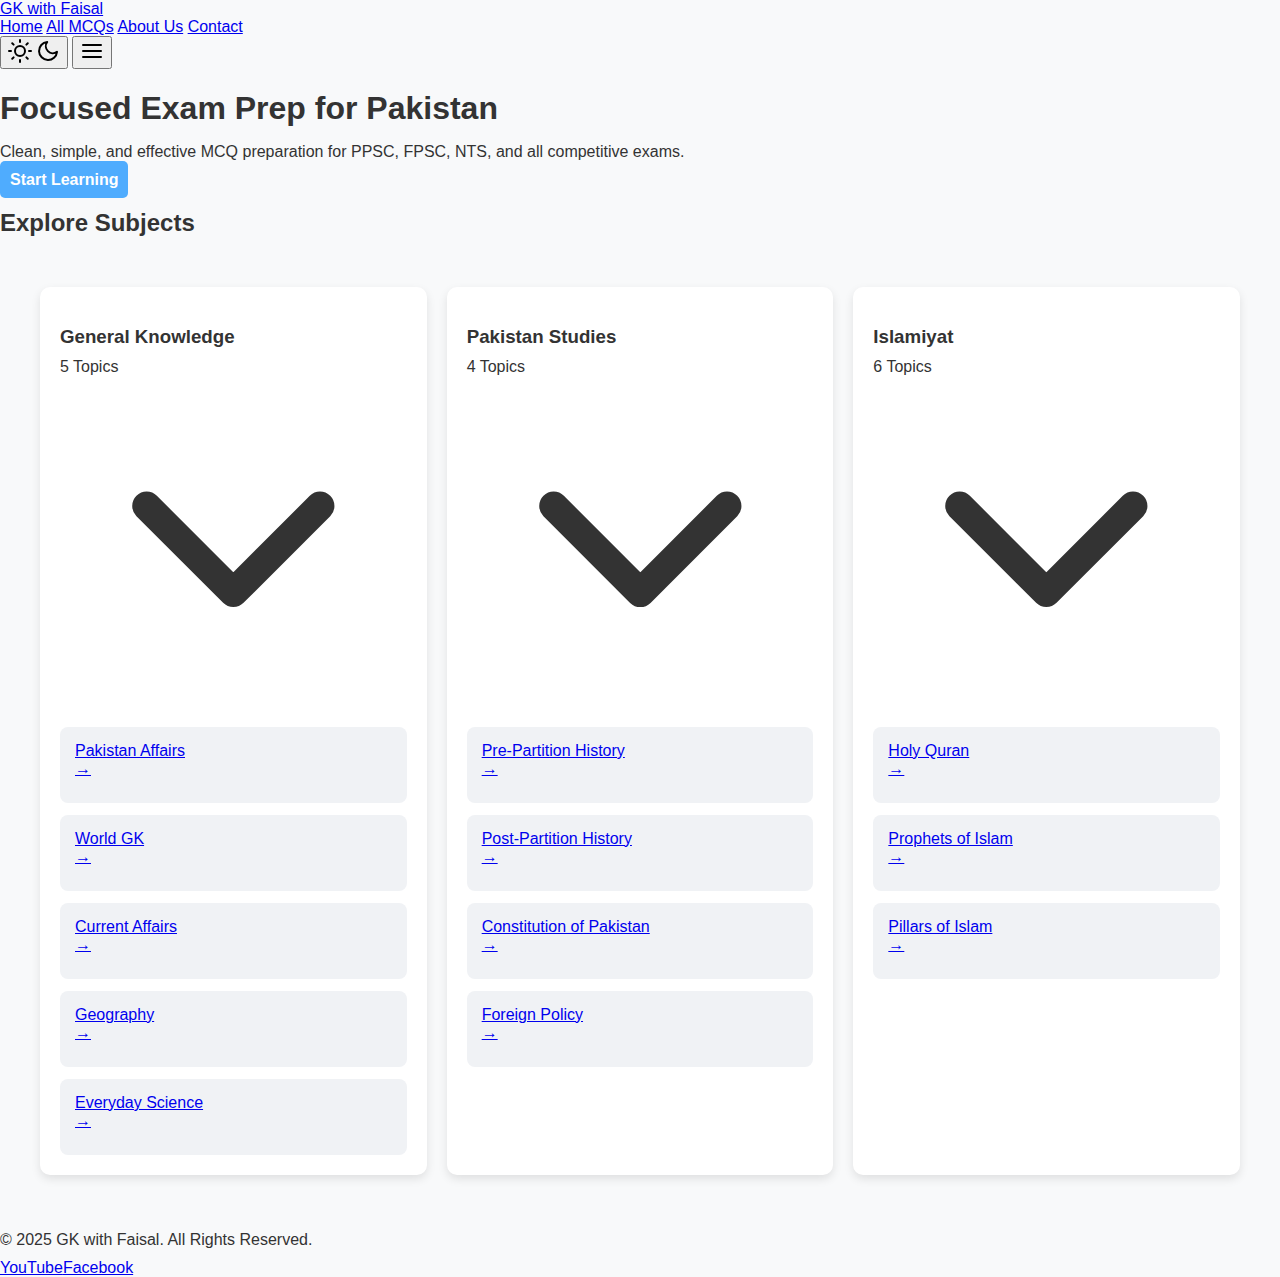
<file: index.html>
<!DOCTYPE html>
<html lang="en" data-theme="light">
<head>
  <meta charset="UTF-8">
  <meta name="viewport" content="width=device-width, initial-scale=1.0">
  <title>GK with Faisal | Focused Exam Prep for PPSC, FPSC</title>
  <meta name="description" content="The best place to prepare for competitive exams in Pakistan. Clean, fast, and ad-free MCQs for PPSC, FPSC, NTS, and more.">
  <link rel="preconnect" href="https://fonts.googleapis.com">
  <link rel="preconnect" href="https://fonts.gstatic.com" crossorigin>
  <link href="https://fonts.googleapis.com/css2?family=Public+Sans:wght@400;600;700&display=swap" rel="stylesheet">
  <link rel="stylesheet" href="style.css">
  <script src="script.js" defer></script>
</head>
<body>

  <header class="site-header">
    <div class="container header-container">
      <a href="index.html" class="logo">GK with Faisal</a>
      <nav class="main-nav">
        <a href="index.html" class="nav-link active">Home</a>
        <a href="mcqs.html" class="nav-link">All MCQs</a>
        <a href="about.html" class="nav-link">About Us</a>
        <a href="contact.html" class="nav-link">Contact</a>
      </nav>
      <div class="header-actions">
        <button id="theme-toggle" class="theme-toggle" aria-label="Toggle dark mode">
          <svg class="sun" xmlns="http://www.w3.org/2000/svg" width="24" height="24" viewBox="0 0 24 24" fill="none" stroke="currentColor" stroke-width="2" stroke-linecap="round" stroke-linejoin="round"><circle cx="12" cy="12" r="5"></circle><line x1="12" y1="1" x2="12" y2="3"></line><line x1="12" y1="21" x2="12" y2="23"></line><line x1="4.22" y1="4.22" x2="5.64" y2="5.64"></line><line x1="18.36" y1="18.36" x2="19.78" y2="19.78"></line><line x1="1" y1="12" x2="3" y2="12"></line><line x1="21" y1="12" x2="23" y2="12"></line><line x1="4.22" y1="19.78" x2="5.64" y2="18.36"></line><line x1="18.36" y1="5.64" x2="19.78" y2="4.22"></line></svg>
          <svg class="moon" xmlns="http://www.w3.org/2000/svg" width="24" height="24" viewBox="0 0 24 24" fill="none" stroke="currentColor" stroke-width="2" stroke-linecap="round" stroke-linejoin="round"><path d="M21 12.79A9 9 0 1 1 11.21 3 7 7 0 0 0 21 12.79z"></path></svg>
        </button>
        <button id="menu-toggle" class="menu-toggle" aria-label="Open navigation menu">
          <svg xmlns="http://www.w3.org/2000/svg" width="24" height="24" viewBox="0 0 24 24" fill="none" stroke="currentColor" stroke-width="2" stroke-linecap="round" stroke-linejoin="round"><line x1="3" y1="12" x2="21" y2="12"></line><line x1="3" y1="6" x2="21" y2="6"></line><line x1="3" y1="18" x2="21" y2="18"></line></svg>
        </button>
      </div>
    </div>
  </header>

  <main>
    <section class="hero">
      <div class="container">
        <h1 class="hero-title">Focused Exam Prep for Pakistan</h1>
        <p class="hero-subtitle">Clean, simple, and effective MCQ preparation for PPSC, FPSC, NTS, and all competitive exams.</p>
        <a href="#subjects" class="btn btn--primary">Start Learning</a>
      </div>
    </section>

    <section id="subjects" class="subjects-section">
      <div class="container">
        <h2 class="section-title">Explore Subjects</h2>
        <div class="subjects-grid">
          <article class="subject-card">
            <header class="subject-card__header"><h3 class="subject-card__title">General Knowledge</h3><div class="subject-card__meta"><span>5 Topics</span><svg class="expand-topics-icon" xmlns="http://www.w3.org/2000/svg" viewBox="0 0 24 24" fill="none" stroke="currentColor" stroke-width="2" stroke-linecap="round" stroke-linejoin="round"><polyline points="6 9 12 15 18 9"></polyline></svg></div></header>
            <div class="topics" id="gk-topics">
              <a href="mcqs.html?subject=gk&topic=pakistan-affairs" class="topic">Pakistan Affairs <span class="topic-arrow">&rarr;</span></a><a href="mcqs.html?subject=gk&topic=world-gk" class="topic">World GK <span class="topic-arrow">&rarr;</span></a><a href="mcqs.html?subject=gk&topic=current-affairs" class="topic">Current Affairs <span class="topic-arrow">&rarr;</span></a><a href="mcqs.html?subject=gk&topic=geography" class="topic">Geography <span class="topic-arrow">&rarr;</span></a><a href="mcqs.html?subject=gk&topic=everyday-science" class="topic">Everyday Science <span class="topic-arrow">&rarr;</span></a>
            </div>
          </article>
          <article class="subject-card">
            <header class="subject-card__header"><h3 class="subject-card__title">Pakistan Studies</h3><div class="subject-card__meta"><span>4 Topics</span><svg class="expand-topics-icon" xmlns="http://www.w3.org/2000/svg" viewBox="0 0 24 24" fill="none" stroke="currentColor" stroke-width="2" stroke-linecap="round" stroke-linejoin="round"><polyline points="6 9 12 15 18 9"></polyline></svg></div></header>
            <div class="topics" id="ps-topics">
              <a href="mcqs.html?subject=ps&topic=pre-partition" class="topic">Pre-Partition History <span class="topic-arrow">&rarr;</span></a><a href="mcqs.html?subject=ps&topic=post-partition" class="topic">Post-Partition History <span class="topic-arrow">&rarr;</span></a><a href="mcqs.html?subject=ps&topic=constitution" class="topic">Constitution of Pakistan <span class="topic-arrow">&rarr;</span></a><a href="mcqs.html?subject=ps&topic=foreign-policy" class="topic">Foreign Policy <span class="topic-arrow">&rarr;</span></a>
            </div>
          </article>
          <article class="subject-card">
            <header class="subject-card__header"><h3 class="subject-card__title">Islamiyat</h3><div class="subject-card__meta"><span>6 Topics</span><svg class="expand-topics-icon" xmlns="http://www.w3.org/2000/svg" viewBox="0 0 24 24" fill="none" stroke="currentColor" stroke-width="2" stroke-linecap="round" stroke-linejoin="round"><polyline points="6 9 12 15 18 9"></polyline></svg></div></header>
            <div class="topics" id="isl-topics">
               <a href="mcqs.html?subject=isl&topic=quran" class="topic">Holy Quran <span class="topic-arrow">&rarr;</span></a><a href="mcqs.html?subject=isl&topic=prophets" class="topic">Prophets of Islam <span class="topic-arrow">&rarr;</span></a><a href="mcqs.html?subject=isl&topic=pillars" class="topic">Pillars of Islam <span class="topic-arrow">&rarr;</span></a>
            </div>
          </article>
        </div>
      </div>
    </section>
  </main>
  
  <footer class="site-footer-bottom"><div class="container"><p>&copy; 2025 GK with Faisal. All Rights Reserved.</p><div class="footer-links"><a href="#">YouTube</a><a href="#">Facebook</a></div></div></footer>
</body>
</html>
</file>
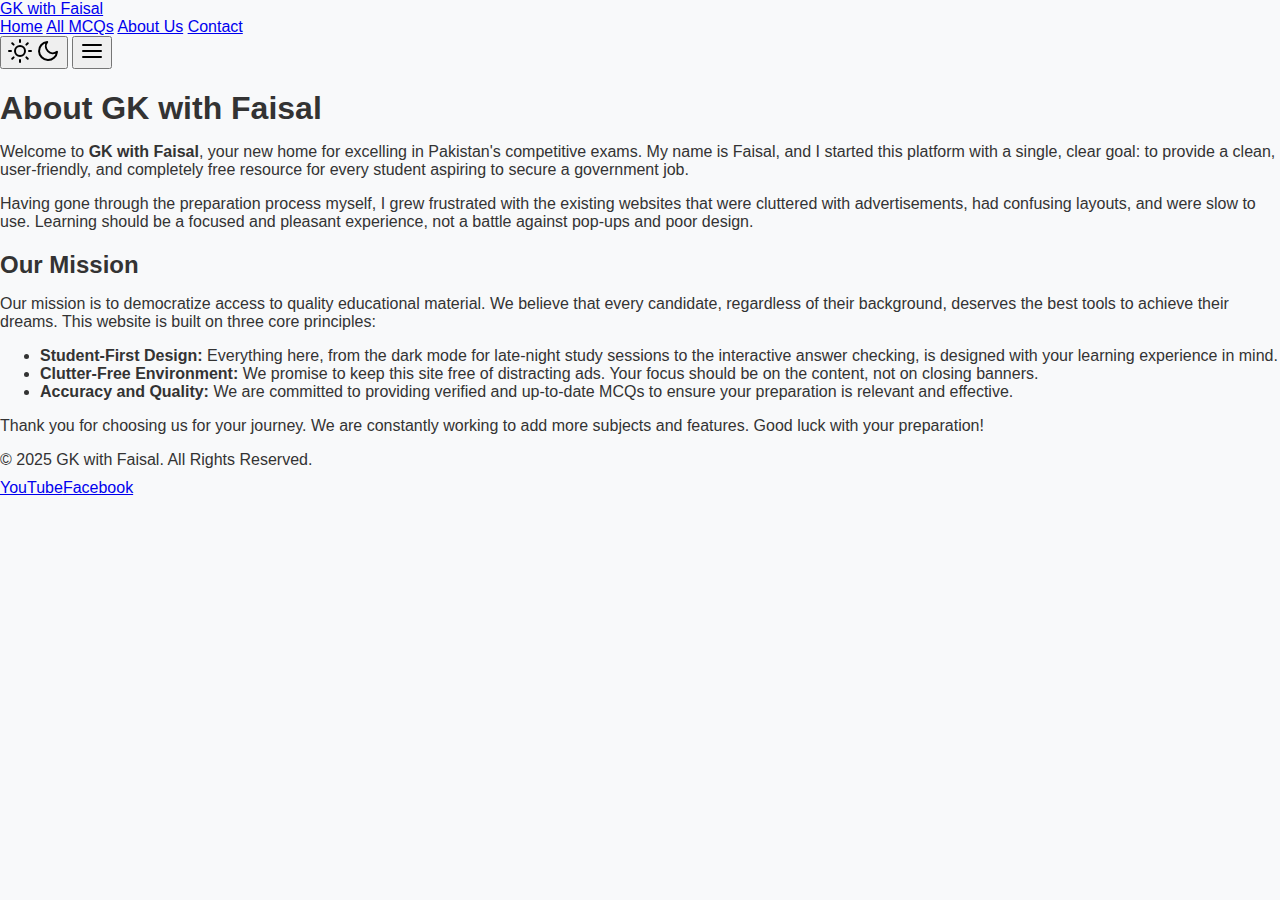
<file: about.html>
<!DOCTYPE html>
<html lang="en" data-theme="light">
<head>
  <meta charset="UTF-8">
  <meta name="viewport" content="width=device-width, initial-scale=1.0">
  <title>About Us | GK with Faisal</title>
  <link rel="stylesheet" href="style.css">
  <script src="script.js" defer></script>
</head>
<body>

  <header class="site-header">
    <div class="container header-container">
      <a href="index.html" class="logo">GK with Faisal</a>
      <nav class="main-nav">
        <a href="index.html" class="nav-link">Home</a>
        <a href="mcqs.html" class="nav-link">All MCQs</a>
        <a href="about.html" class="nav-link active">About Us</a>
        <a href="contact.html" class="nav-link">Contact</a>
      </nav>
      <div class="header-actions">
        <button id="theme-toggle" class="theme-toggle" aria-label="Toggle dark mode">
          <svg class="sun" xmlns="http://www.w3.org/2000/svg" width="24" height="24" viewBox="0 0 24 24" fill="none" stroke="currentColor" stroke-width="2" stroke-linecap="round" stroke-linejoin="round"><circle cx="12" cy="12" r="5"></circle><line x1="12" y1="1" x2="12" y2="3"></line><line x1="12" y1="21" x2="12" y2="23"></line><line x1="4.22" y1="4.22" x2="5.64" y2="5.64"></line><line x1="18.36" y1="18.36" x2="19.78" y2="19.78"></line><line x1="1" y1="12" x2="3" y2="12"></line><line x1="21" y1="12" x2="23" y2="12"></line><line x1="4.22" y1="19.78" x2="5.64" y2="18.36"></line><line x1="18.36" y1="5.64" x2="19.78" y2="4.22"></line></svg>
          <svg class="moon" xmlns="http://www.w3.org/2000/svg" width="24" height="24" viewBox="0 0 24 24" fill="none" stroke="currentColor" stroke-width="2" stroke-linecap="round" stroke-linejoin="round"><path d="M21 12.79A9 9 0 1 1 11.21 3 7 7 0 0 0 21 12.79z"></path></svg>
        </button>
        <button id="menu-toggle" class="menu-toggle" aria-label="Open navigation menu">
          <svg xmlns="http://www.w3.org/2000/svg" width="24" height="24" viewBox="0 0 24 24" fill="none" stroke="currentColor" stroke-width="2" stroke-linecap="round" stroke-linejoin="round"><line x1="3" y1="12" x2="21" y2="12"></line><line x1="3" y1="6" x2="21" y2="6"></line><line x1="3" y1="18" x2="21" y2="18"></line></svg>
        </button>
      </div>
    </div>
  </header>

  <main>
    <div class="container page-container">
      <h1 class="page-title">About GK with Faisal</h1>
      <div class="page-content">
        <p>Welcome to <strong>GK with Faisal</strong>, your new home for excelling in Pakistan's competitive exams. My name is Faisal, and I started this platform with a single, clear goal: to provide a clean, user-friendly, and completely free resource for every student aspiring to secure a government job.</p>
        <p>Having gone through the preparation process myself, I grew frustrated with the existing websites that were cluttered with advertisements, had confusing layouts, and were slow to use. Learning should be a focused and pleasant experience, not a battle against pop-ups and poor design.</p>
        
        <h2>Our Mission</h2>
        <p>Our mission is to democratize access to quality educational material. We believe that every candidate, regardless of their background, deserves the best tools to achieve their dreams. This website is built on three core principles:</p>
        <ul>
          <li><strong>Student-First Design:</strong> Everything here, from the dark mode for late-night study sessions to the interactive answer checking, is designed with your learning experience in mind.</li>
          <li><strong>Clutter-Free Environment:</strong> We promise to keep this site free of distracting ads. Your focus should be on the content, not on closing banners.</li>
          <li><strong>Accuracy and Quality:</strong> We are committed to providing verified and up-to-date MCQs to ensure your preparation is relevant and effective.</li>
        </ul>
        <p>Thank you for choosing us for your journey. We are constantly working to add more subjects and features. Good luck with your preparation!</p>
      </div>
    </div>
  </main>

  <footer class="site-footer-bottom"><div class="container"><p>&copy; 2025 GK with Faisal. All Rights Reserved.</p><div class="footer-links"><a href="#">YouTube</a><a href="#">Facebook</a></div></div></footer>
</body>
</html>
</file>
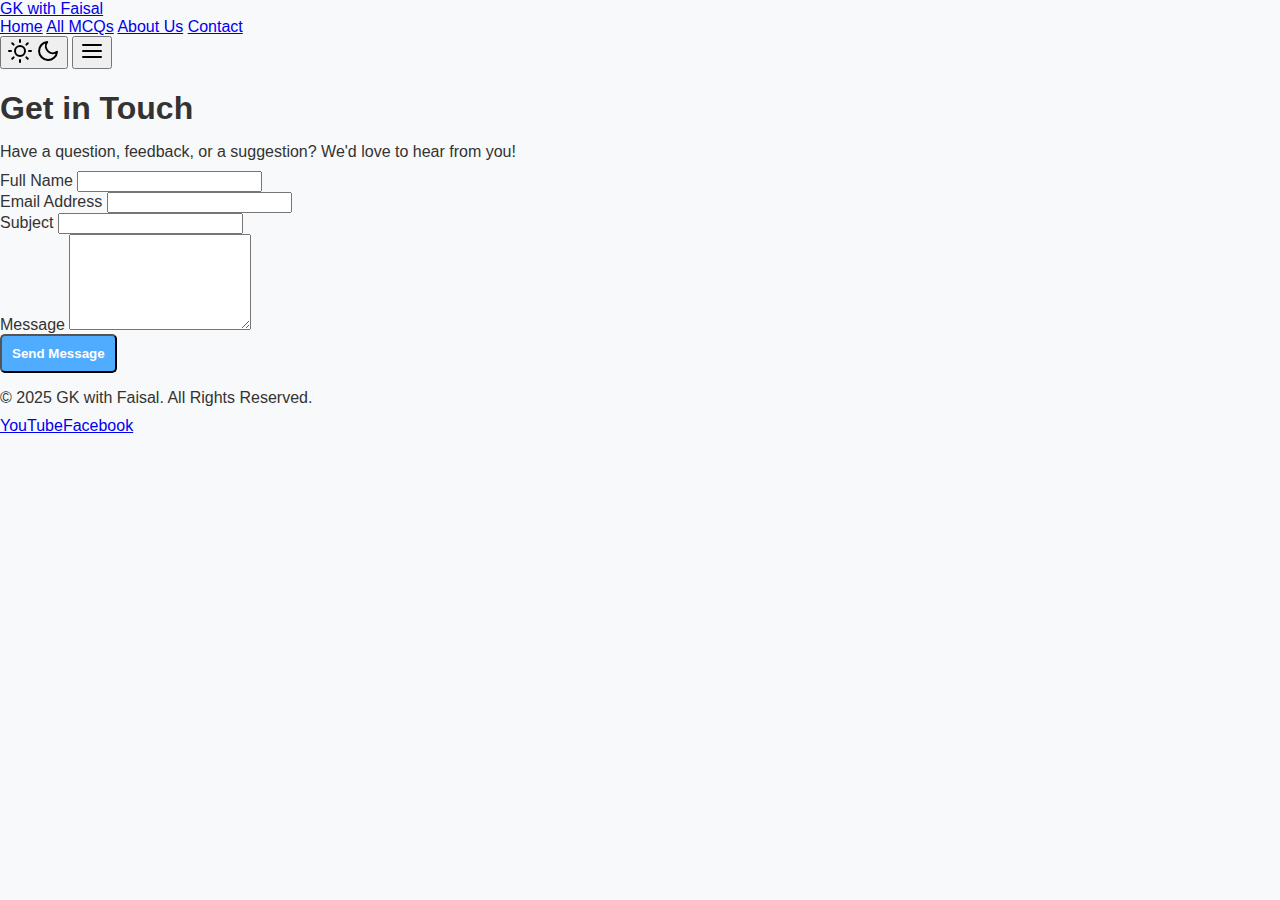
<file: contact.html>
<!DOCTYPE html>
<html lang="en" data-theme="light">
<head>
  <meta charset="UTF-8">
  <meta name="viewport" content="width=device-width, initial-scale=1.0">
  <title>Contact Us | GK with Faisal</title>
  <link rel="stylesheet" href="style.css">
  <script src="script.js" defer></script>
</head>
<body>

 <header class="site-header">
    <div class="container header-container">
      <a href="index.html" class="logo">GK with Faisal</a>
      <nav class="main-nav">
        <a href="index.html" class="nav-link">Home</a>
        <a href="mcqs.html" class="nav-link">All MCQs</a>
        <a href="about.html" class="nav-link">About Us</a>
        <a href="contact.html" class="nav-link active">Contact</a>
      </nav>
      <div class="header-actions">
        <button id="theme-toggle" class="theme-toggle" aria-label="Toggle dark mode">
          <svg class="sun" xmlns="http://www.w3.org/2000/svg" width="24" height="24" viewBox="0 0 24 24" fill="none" stroke="currentColor" stroke-width="2" stroke-linecap="round" stroke-linejoin="round"><circle cx="12" cy="12" r="5"></circle><line x1="12" y1="1" x2="12" y2="3"></line><line x1="12" y1="21" x2="12" y2="23"></line><line x1="4.22" y1="4.22" x2="5.64" y2="5.64"></line><line x1="18.36" y1="18.36" x2="19.78" y2="19.78"></line><line x1="1" y1="12" x2="3" y2="12"></line><line x1="21" y1="12" x2="23" y2="12"></line><line x1="4.22" y1="19.78" x2="5.64" y2="18.36"></line><line x1="18.36" y1="5.64" x2="19.78" y2="4.22"></line></svg>
          <svg class="moon" xmlns="http://www.w3.org/2000/svg" width="24" height="24" viewBox="0 0 24 24" fill="none" stroke="currentColor" stroke-width="2" stroke-linecap="round" stroke-linejoin="round"><path d="M21 12.79A9 9 0 1 1 11.21 3 7 7 0 0 0 21 12.79z"></path></svg>
        </button>
        <button id="menu-toggle" class="menu-toggle" aria-label="Open navigation menu">
          <svg xmlns="http://www.w3.org/2000/svg" width="24" height="24" viewBox="0 0 24 24" fill="none" stroke="currentColor" stroke-width="2" stroke-linecap="round" stroke-linejoin="round"><line x1="3" y1="12" x2="21" y2="12"></line><line x1="3" y1="6" x2="21" y2="6"></line><line x1="3" y1="18" x2="21" y2="18"></line></svg>
        </button>
      </div>
    </div>
  </header>

  <main>
    <div class="container page-container">
      <h1 class="page-title">Get in Touch</h1>
      <p class="page-subtitle">Have a question, feedback, or a suggestion? We'd love to hear from you!</p>
      
      <form class="contact-form">
        <div class="form-group">
          <label for="name">Full Name</label>
          <input type="text" id="name" name="name" required>
        </div>
        <div class="form-group">
          <label for="email">Email Address</label>
          <input type="email" id="email" name="email" required>
        </div>
        <div class="form-group">
          <label for="subject">Subject</label>
          <input type="text" id="subject" name="subject" required>
        </div>
        <div class="form-group">
          <label for="message">Message</label>
          <textarea id="message" name="message" rows="6" required></textarea>
        </div>
        <button type="submit" class="btn btn--primary">Send Message</button>
      </form>
    </div>
  </main>

  <footer class="site-footer-bottom"><div class="container"><p>&copy; 2025 GK with Faisal. All Rights Reserved.</p><div class="footer-links"><a href="#">YouTube</a><a href="#">Facebook</a></div></div></footer>
</body>
</html>
</file>
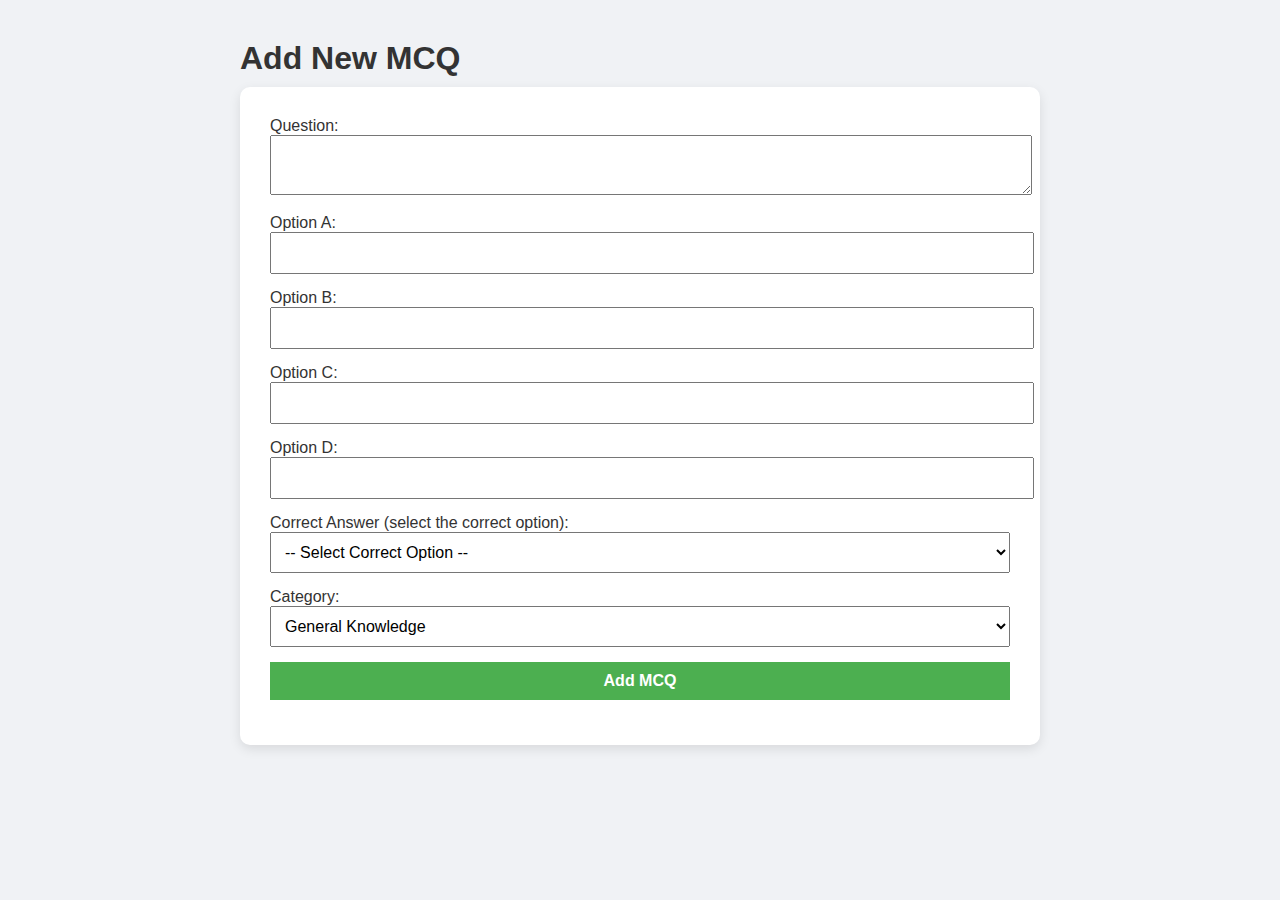
<file: mcqs-addition.html>
<!DOCTYPE html>
<html lang="en">
<head>
  <meta charset="UTF-8">
  <title>Add MCQs — Admin Panel</title>
  <link rel="stylesheet" href="style.css">
  <style>
    body {
      max-width: 800px;
      margin: 40px auto;
      background: #f0f2f5;
      font-family: 'Poppins', sans-serif;
    }
    form {
      background: white;
      padding: 30px;
      border-radius: 10px;
      box-shadow: 0 4px 12px rgba(0,0,0,0.1);
    }
    input, textarea, select, button {
      width: 100%;
      margin-bottom: 15px;
      padding: 10px;
      font-size: 16px;
    }
    button {
      background: #4CAF50;
      color: white;
      font-weight: bold;
      cursor: pointer;
      border: none;
    }
    .success {
      background: #d4edda;
      padding: 15px;
      border-radius: 8px;
      margin-bottom: 15px;
      color: #155724;
      display: none;
    }
  </style>
</head>
<body>

  <h1>Add New MCQ</h1>

  <div id="success" class="success">✅ MCQ added successfully!</div>

  <form id="mcqForm">
    <label>Question:</label>
    <textarea name="question" required></textarea>

    <label>Option A:</label>
    <input type="text" name="optionA" required>

    <label>Option B:</label>
    <input type="text" name="optionB" required>

    <label>Option C:</label>
    <input type="text" name="optionC" required>

    <label>Option D:</label>
    <input type="text" name="optionD" required>

    <label>Correct Answer (select the correct option):</label>
    <select name="correctAnswer" required>
      <option value="">-- Select Correct Option --</option>
      <option value="A">A</option>
      <option value="B">B</option>
      <option value="C">C</option>
      <option value="D">D</option>
    </select>

    <label>Category:</label>
    <select name="category" required>
      <option value="General Knowledge">General Knowledge</option>
      <option value="Pakistan Studies">Pakistan Studies</option>
      <option value="Islamiyat">Islamiyat</option>
    </select>

    <button type="submit">Add MCQ</button>
  </form>

  <script>
    const form = document.getElementById('mcqForm');
    const success = document.getElementById('success');

    form.addEventListener('submit', async function(e) {
      e.preventDefault();

      const options = [
        form.optionA.value.trim(),
        form.optionB.value.trim(),
        form.optionC.value.trim(),
        form.optionD.value.trim()
      ];

      const correctIndex = ['A', 'B', 'C', 'D'].indexOf(form.correctAnswer.value);
      const correctAnswer = options[correctIndex];

      const data = {
        question: form.question.value.trim(),
        options,
        correctAnswer,
        category: form.category.value
      };

      const res = await fetch('https://gk-mcqs-backend.onrender.com/mcqs', {
        method: 'POST',
        headers: { 'Content-Type': 'application/json' },
        body: JSON.stringify(data)
      });

      if (res.ok) {
        success.style.display = 'block';
        form.reset();
        setTimeout(() => success.style.display = 'none', 3000);
      } else {
        alert('❌ Something went wrong.');
      }
    });
  </script>

</body>
</html>
</file>
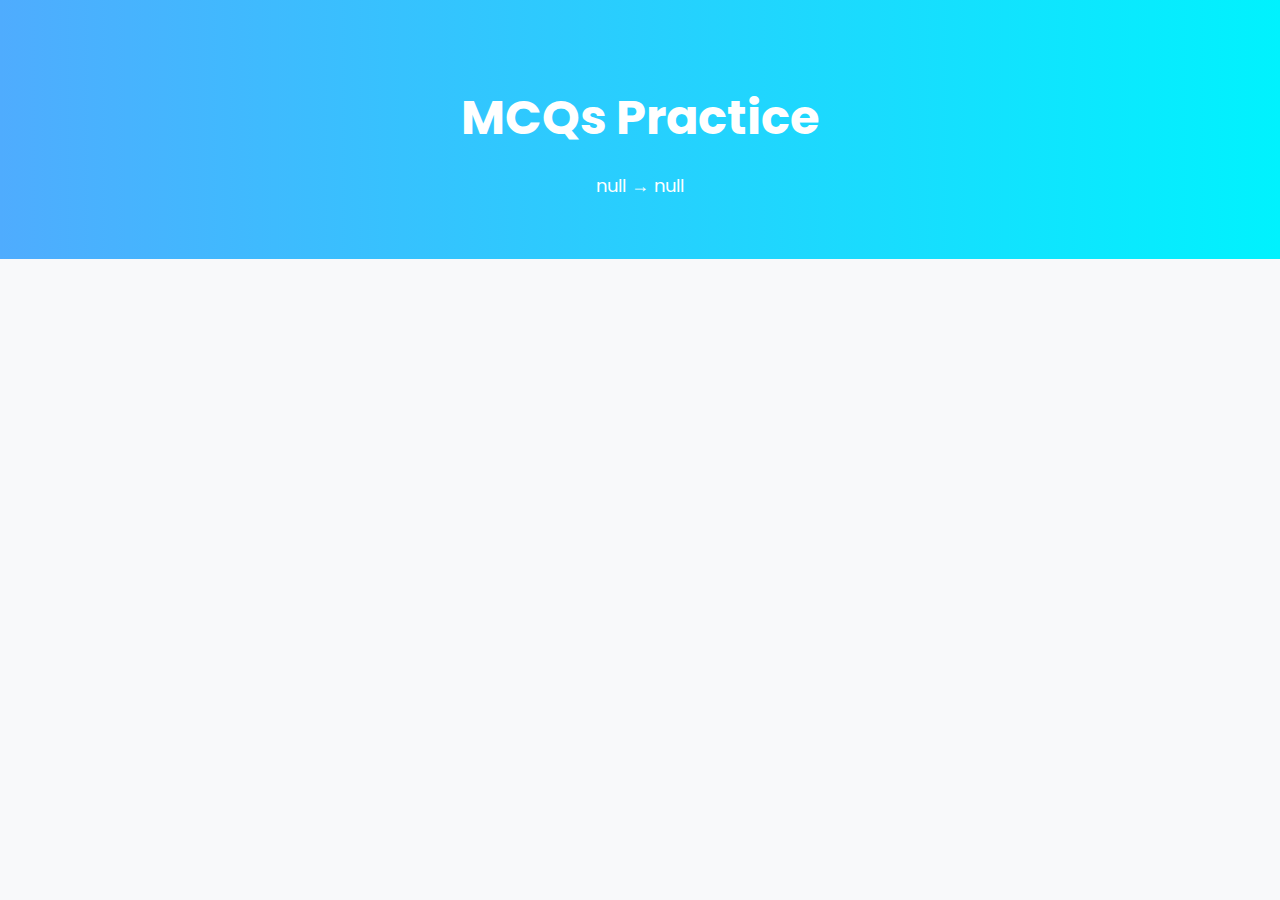
<file: mcqs-view.html>
<!DOCTYPE html>
<html lang="en">
<head>
  <meta charset="UTF-8">
  <title>MCQs View — GK with Faisal</title>
  <link href="https://fonts.googleapis.com/css2?family=Poppins:wght@400;600;700&display=swap" rel="stylesheet">
  <link rel="stylesheet" href="style.css">
</head>
<body>

<header class="main-header">
  <h1>MCQs Practice</h1>
  <p id="page-title">Loading...</p>
</header>

<div id="mcqContainer" class="mcq-container" style="padding: 40px;"></div>

<div id="pagination" class="pagination" style="padding: 0 40px 40px;"></div>

<script>
const urlParams = new URLSearchParams(window.location.search);
const subject = urlParams.get('subject');
const topic = urlParams.get('topic');
document.getElementById('page-title').innerText = `${subject} → ${topic}`;

let allMcqs = [];
let currentPage = 1;
const mcqsPerPage = 10;

fetch('https://gk-mcqs-backend.onrender.com/mcqs')
  .then(res => res.json())
  .then(data => {
    allMcqs = data.filter(mcq => mcq.subject === subject && mcq.topic === topic);
    renderMCQs(currentPage);
  });

function renderMCQs(page) {
  const container = document.getElementById('mcqContainer');
  container.innerHTML = '';
  
  if (!allMcqs.length) {
    container.innerHTML = '<p>No MCQs available.</p>';
    return;
  }

  const start = (page - 1) * mcqsPerPage;
  const paginated = allMcqs.slice(start, start + mcqsPerPage);

  paginated.forEach((mcq, idx) => {
    const div = document.createElement('div');
    div.className = 'mcq';

    const questionClass = mcq.subject === 'Islamiyat' ? 'urdu-text' : '';
    div.innerHTML = `<h3 class="${questionClass}">${start + idx + 1}. ${mcq.question}</h3>`;

    const ol = document.createElement('ol');
    mcq.options.forEach(opt => {
      const li = document.createElement('li');
      li.textContent = opt;
      li.addEventListener('click', () => {
        const feedback = document.createElement('span');
        feedback.className = 'feedback';
        feedback.style.marginLeft = '15px';
        feedback.style.fontWeight = 'bold';

        if (opt === mcq.correctAnswer) {
          li.classList.add('correct');
          feedback.textContent = 'Correct!';
          feedback.style.color = '#28a745';
        } else {
          li.classList.add('wrong');
          feedback.textContent = 'Incorrect!';
          feedback.style.color = '#dc3545';
        }

        if (!li.querySelector('span')) li.appendChild(feedback);
      });
      ol.appendChild(li);
    });

    div.appendChild(ol);
    container.appendChild(div);
  });

  renderPagination(allMcqs.length, page);
}

function renderPagination(total, current) {
  const pagDiv = document.getElementById('pagination');
  pagDiv.innerHTML = '';
  const totalPages = Math.ceil(total / mcqsPerPage);
  if (totalPages <= 1) return;

  for (let i = 1; i <= totalPages; i++) {
    const btn = document.createElement('button');
    btn.textContent = i;
    btn.className = 'pagination-btn';
    if (i === current) btn.classList.add('active');
    btn.onclick = () => renderMCQs(i);
    pagDiv.appendChild(btn);
  }
}
</script>

</body>
</html>
</file>
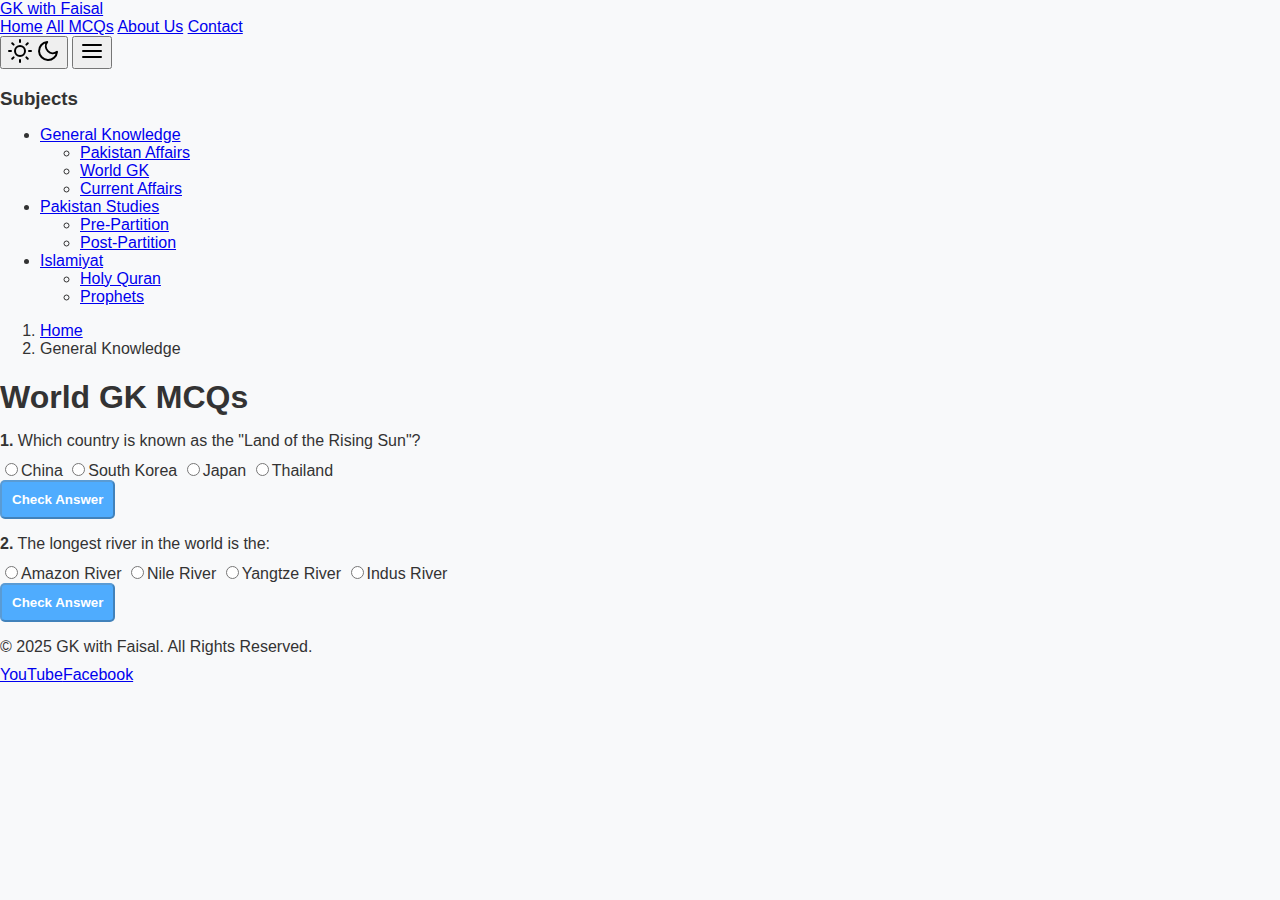
<file: mcqs.html>
<!DOCTYPE html>
<html lang="en" data-theme="light">
<head>
  <meta charset="UTF-8">
  <meta name="viewport" content="width=device-width, initial-scale=1.0">
  <title>General Knowledge MCQs | GK with Faisal</title>
  <link rel="stylesheet" href="style.css">
  <script src="script.js" defer></script>
</head>
<body>

  <header class="site-header">
    <div class="container header-container">
      <a href="index.html" class="logo">GK with Faisal</a>
      <nav class="main-nav">
        <a href="index.html" class="nav-link">Home</a>
        <a href="mcqs.html" class="nav-link active">All MCQs</a>
        <a href="about.html" class="nav-link">About Us</a>
        <a href="contact.html" class="nav-link">Contact</a>
      </nav>
      <div class="header-actions">
        <button id="theme-toggle" class="theme-toggle" aria-label="Toggle dark mode">
          <svg class="sun" xmlns="http://www.w3.org/2000/svg" width="24" height="24" viewBox="0 0 24 24" fill="none" stroke="currentColor" stroke-width="2" stroke-linecap="round" stroke-linejoin="round"><circle cx="12" cy="12" r="5"></circle><line x1="12" y1="1" x2="12" y2="3"></line><line x1="12" y1="21" x2="12" y2="23"></line><line x1="4.22" y1="4.22" x2="5.64" y2="5.64"></line><line x1="18.36" y1="18.36" x2="19.78" y2="19.78"></line><line x1="1" y1="12" x2="3" y2="12"></line><line x1="21" y1="12" x2="23" y2="12"></line><line x1="4.22" y1="19.78" x2="5.64" y2="18.36"></line><line x1="18.36" y1="5.64" x2="19.78" y2="4.22"></line></svg>
          <svg class="moon" xmlns="http://www.w3.org/2000/svg" width="24" height="24" viewBox="0 0 24 24" fill="none" stroke="currentColor" stroke-width="2" stroke-linecap="round" stroke-linejoin="round"><path d="M21 12.79A9 9 0 1 1 11.21 3 7 7 0 0 0 21 12.79z"></path></svg>
        </button>
        <button id="menu-toggle" class="menu-toggle" aria-label="Open navigation menu">
          <svg xmlns="http://www.w3.org/2000/svg" width="24" height="24" viewBox="0 0 24 24" fill="none" stroke="currentColor" stroke-width="2" stroke-linecap="round" stroke-linejoin="round"><line x1="3" y1="12" x2="21" y2="12"></line><line x1="3" y1="6" x2="21" y2="6"></line><line x1="3" y1="18" x2="21" y2="18"></line></svg>
        </button>
      </div>
    </div>
  </header>
  
  <div class="container page-layout">
    <aside class="sidebar">
      <h3 class="sidebar-title">Subjects</h3>
      <nav class="sidebar-nav">
        <ul>
          <li>
            <a href="mcqs.html?subject=gk" class="subject-link">General Knowledge</a>
            <ul class="topic-list">
              <li><a href="mcqs.html?subject=gk&topic=pakistan-affairs">Pakistan Affairs</a></li>
              <li><a href="mcqs.html?subject=gk&topic=world-gk" class="active">World GK</a></li>
              <li><a href="mcqs.html?subject=gk&topic=current-affairs">Current Affairs</a></li>
            </ul>
          </li>
          <li>
            <a href="mcqs.html?subject=ps" class="subject-link">Pakistan Studies</a>
            <ul class="topic-list">
               <li><a href="mcqs.html?subject=ps&topic=pre-partition">Pre-Partition</a></li>
              <li><a href="mcqs.html?subject=ps&topic=post-partition">Post-Partition</a></li>
            </ul>
          </li>
           <li>
            <a href="mcqs.html?subject=isl" class="subject-link">Islamiyat</a>
             <ul class="topic-list">
               <li><a href="mcqs.html?subject=isl&topic=quran">Holy Quran</a></li>
               <li><a href="mcqs.html?subject=isl&topic=prophets">Prophets</a></li>
            </ul>
          </li>
        </ul>
      </nav>
    </aside>

    <main class="main-content">
      <nav aria-label="breadcrumb"><ol class="breadcrumb"><li class="breadcrumb-item"><a href="index.html">Home</a></li><li class="breadcrumb-item active" aria-current="page">General Knowledge</li></ol></nav>
      <h1 class="mcq-page-title">World GK MCQs</h1>

      <div class="mcq-card" data-correct-answer="C">
        <p class="mcq-question"><strong>1.</strong> Which country is known as the "Land of the Rising Sun"?</p>
        <div class="mcq-options">
          <label class="mcq-option" data-option="A"><input type="radio" name="mcq1"><span>China</span></label>
          <label class="mcq-option" data-option="B"><input type="radio" name="mcq1"><span>South Korea</span></label>
          <label class="mcq-option" data-option="C"><input type="radio" name="mcq1"><span>Japan</span></label>
          <label class="mcq-option" data-option="D"><input type="radio" name="mcq1"><span>Thailand</span></label>
        </div>
        <div class="mcq-footer">
          <button class="btn btn--secondary check-answer-btn" disabled>Check Answer</button>
          <div class="mcq-result"></div>
        </div>
      </div>
      
      <div class="mcq-card" data-correct-answer="B">
        <p class="mcq-question"><strong>2.</strong> The longest river in the world is the:</p>
        <div class="mcq-options">
          <label class="mcq-option" data-option="A"><input type="radio" name="mcq2"><span>Amazon River</span></label>
          <label class="mcq-option" data-option="B"><input type="radio" name="mcq2"><span>Nile River</span></label>
          <label class="mcq-option" data-option="C"><input type="radio" name="mcq2"><span>Yangtze River</span></label>
          <label class="mcq-option" data-option="D"><input type="radio" name="mcq2"><span>Indus River</span></label>
        </div>
        <div class="mcq-footer">
          <button class="btn btn--secondary check-answer-btn" disabled>Check Answer</button>
          <div class="mcq-result"></div>
        </div>
      </div>
    </main>
  </div>

  <footer class="site-footer-bottom"><div class="container"><p>&copy; 2025 GK with Faisal. All Rights Reserved.</p><div class="footer-links"><a href="#">YouTube</a><a href="#">Facebook</a></div></div></footer>

</body>
</html>
</file>
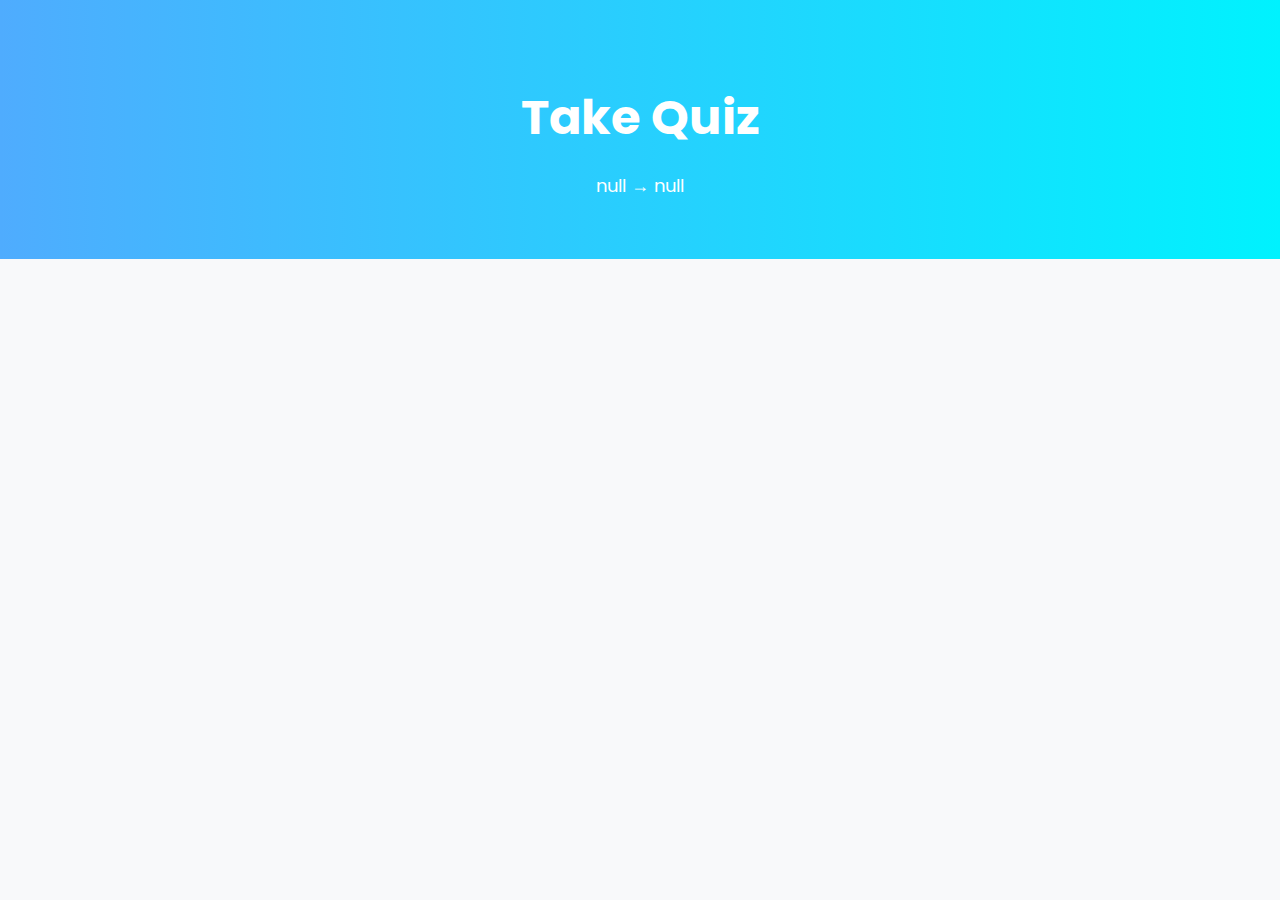
<file: quiz.html>
<!DOCTYPE html>
<html lang="en">
<head>
  <meta charset="UTF-8">
  <title>Quiz — GK with Faisal</title>
  <link href="https://fonts.googleapis.com/css2?family=Poppins:wght@400;600;700&display=swap" rel="stylesheet">
  <link rel="stylesheet" href="style.css">
</head>
<body>

<header class="main-header">
  <h1>Take Quiz</h1>
  <p id="quiz-title">Loading...</p>
</header>

<div id="quizContainer" style="padding: 40px;"></div>

<div id="quizControls" style="padding: 0 40px 40px; display: flex; gap: 10px; justify-content: center;"></div>

<script>
const urlParams = new URLSearchParams(window.location.search);
const subject = urlParams.get('subject');
const topic = urlParams.get('topic');
document.getElementById('quiz-title').innerText = `${subject} → ${topic}`;

let mcqs = [], currentIndex = 0, score = 0;

fetch('https://gk-mcqs-backend.onrender.com/mcqs')
  .then(res => res.json())
  .then(data => {
    mcqs = data.filter(mcq => mcq.subject === subject && mcq.topic === topic);
    mcqs = mcqs.sort(() => 0.5 - Math.random()).slice(0, 10); // random 10 mcqs
    showQuestion();
  });

function showQuestion() {
  const container = document.getElementById('quizContainer');
  const controls = document.getElementById('quizControls');
  container.innerHTML = '';
  controls.innerHTML = '';

  if (currentIndex >= mcqs.length) {
    container.innerHTML = `<h2>Quiz Completed!</h2><p>Your Score: ${score}/${mcqs.length}</p>`;
    return;
  }

  const mcq = mcqs[currentIndex];
  const questionClass = mcq.subject === 'Islamiyat' ? 'urdu-text' : '';
  container.innerHTML = `<h3 class="${questionClass}">${currentIndex + 1}. ${mcq.question}</h3>`;

  const ol = document.createElement('ol');
  mcq.options.forEach(opt => {
    const li = document.createElement('li');
    li.textContent = opt;
    li.addEventListener('click', () => handleAnswer(li, opt, mcq.correctAnswer));
    ol.appendChild(li);
  });

  container.appendChild(ol);

  const skipBtn = document.createElement('button');
  skipBtn.textContent = 'Skip';
  skipBtn.className = 'btn secondary';
  skipBtn.onclick = nextQuestion;
  controls.appendChild(skipBtn);
}

function handleAnswer(li, selected, correct) {
  if (selected === correct) {
    li.classList.add('correct');
    score++;
  } else {
    li.classList.add('wrong');
  }
  const siblings = li.parentElement.querySelectorAll('li');
  siblings.forEach(el => el.onclick = null);

  setTimeout(nextQuestion, 1000);
}

function nextQuestion() {
  currentIndex++;
  showQuestion();
}
</script>

</body>
</html>
</file>
<file: style.css>
/* ====== GLOBAL STYLES ====== */
body {
  font-family: 'Poppins', sans-serif;
  margin: 0;
  background: #f8f9fa;
  color: #333;
}

h1, h2, h3 {
  font-weight: 700;
  margin-bottom: 10px;
}

p {
  margin-bottom: 10px;
}

/* ====== HEADER ====== */
.main-header {
  text-align: center;
  padding: 50px 20px;
  background: linear-gradient(to right, #4facfe, #00f2fe);
  color: white;
}

.main-header h1 {
  font-size: 48px;
}

.main-header p {
  font-size: 18px;
}

/* ====== SUBJECT GRID ====== */
.subjects-grid {
  display: grid;
  grid-template-columns: repeat(auto-fit, minmax(320px, 1fr));
  gap: 20px;
  padding: 40px;
}

.subject-card {
  background: white;
  border-radius: 10px;
  box-shadow: 0 4px 10px rgba(0, 0, 0, 0.1);
  padding: 20px;
  transition: transform 0.2s;
}

.subject-card:hover {
  transform: translateY(-5px);
}

.subject-card h2 {
  font-size: 24px;
  color: #4facfe;
}

.subject-card p {
  font-size: 14px;
  margin-bottom: 15px;
  color: #777;
}

.topics {
  display: flex;
  flex-direction: column;
  gap: 12px;
}

.topic {
  background: #f0f2f5;
  padding: 15px;
  border-radius: 8px;
}

.topic span {
  font-weight: 600;
  display: block;
  margin-bottom: 10px;
}

.buttons {
  display: flex;
  gap: 10px;
}

.btn {
  flex: 1;
  background: #4facfe;
  color: white;
  text-align: center;
  padding: 10px;
  border-radius: 5px;
  font-weight: 600;
  text-decoration: none;
  transition: background 0.3s;
}

.btn:hover {
  background: #00c6ff;
}

.btn.secondary {
  background: #343a40;
}

.btn.secondary:hover {
  background: #495057;
}

/* ====== FOOTER ====== */
.footer {
  text-align: center;
  padding: 20px;
  font-size: 14px;
  background: #343a40;
  color: white;
}

.footer a {
  color: #00f2fe;
  text-decoration: none;
}

.footer a:hover {
  text-decoration: underline;
}
</file>
